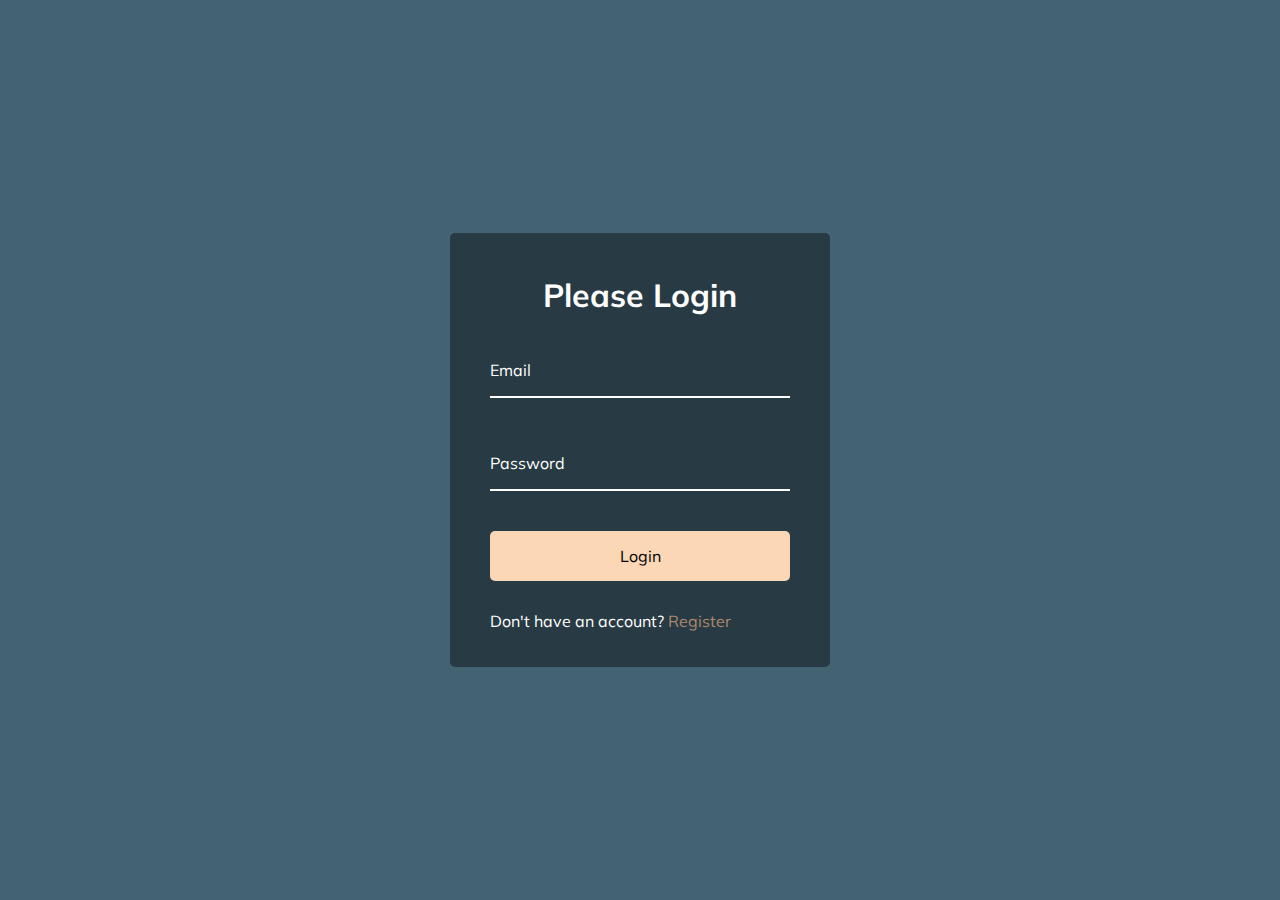
<file: index.html>
<!DOCTYPE html>
<html lang="en">
  <head>
    <meta charset="UTF-8" />
    <meta http-equiv="X-UA-Compatible" content="IE=edge" />
    <meta name="viewport" content="width=device-width, initial-scale=1.0" />
    <link rel="stylesheet" href="style.css" />
    <title>From Input Wave</title>
  </head>
  <body>
    <div class="container">
      <h1>Please Login</h1>
      <form>
        <div class="form-control">
          <input type="text" id="email" required />
          <label for="email">Email</label>
        </div>
        <div class="form-control">
          <input type="password" id="password" required />
          <label for="password">Password</label>
        </div>
        <button class="btn" type="button">Login</button>
        <p class="text">
          Don't have an account? <a href="signup.html">Register</a>
        </p>
      </form>
    </div>
    <script src="script.js"></script>
  </body>
</html>
</file>
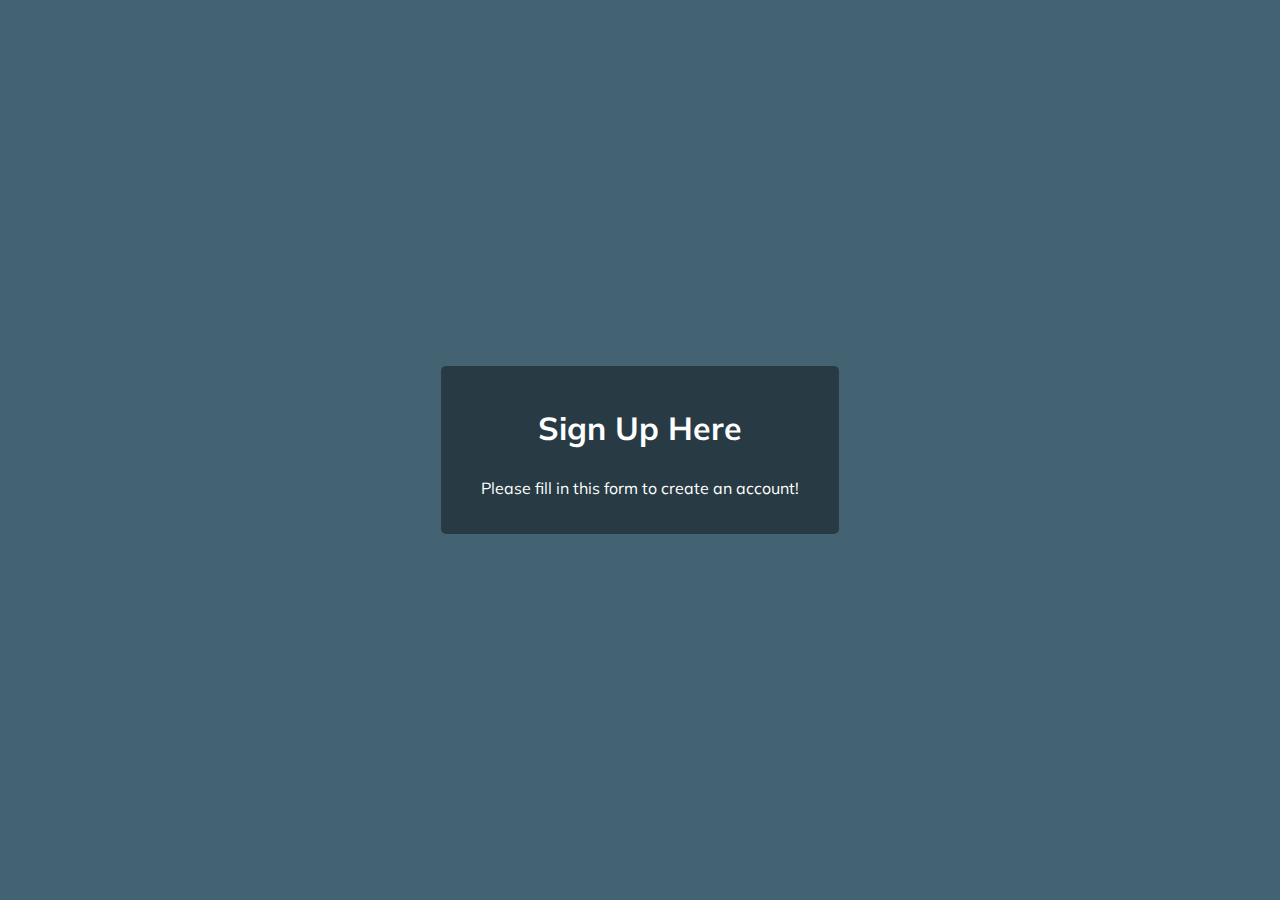
<file: signup.html>
<!DOCTYPE html>
<html lang="en">
  <head>
    <meta charset="UTF-8" />
    <meta http-equiv="X-UA-Compatible" content="IE=edge" />
    <meta name="viewport" content="width=device-width, initial-scale=1.0" />
    <link rel="stylesheet" href="style.css" />
    <title>SignUp Form</title>
  </head>
  <body>
    <div class="container">
      <form>
        <h1>Sign Up Here</h1>
        <p class="text">Please fill in this form to create an account!</p>
      </form>
    </div>
    <script src="script.js"></script>
  </body>
</html>
</file>
<file: style.css>
@import url('https://fonts.googleapis.com/css?family=Muli&display=swap');

* {
  box-sizing: border-box;
}

body {
  background-color: #436372;
  color: #fff;
  font-family: 'Muli', sans-serif;
  display: flex;
  flex-direction: column;
  align-items: center;
  justify-content: center;
  height: 100vh;
  overflow: hidden;
  margin: 0;
}

.container {
  background-color: rgba(0, 0, 0, 0.4);
  padding: 20px 40px;
  border-radius: 5px;
}

.container h1 {
  text-align: center;
  margin-bottom: 30px;
}

.container a {
  text-decoration: none;
  color: #ad886e;
}

.btn {
  cursor: pointer;
  display: inline-block;
  width: 100%;
  background: #fcd7b6;
  padding: 15px;
  font-family: inherit;
  font-size: 16px;
  border: 0;
  border-radius: 5px;
}

.btn:focus {
  outline: 0;
}

.btn:active {
  transform: scale(0.98);
}

.text {
  margin-top: 30px;
}

.form-control {
  position: relative;
  margin: 20px 0 40px;
  width: 300px;
}

.form-control input {
  background-color: transparent;
  border: 0;
  border-bottom: 2px #fff solid;
  display: block;
  width: 100%;
  padding: 15px 0;
  font-size: 18px;
  color: #fff;
}

.form-control input:focus,
.form-control input:valid {
  outline: 0;
  border-bottom-color: #fcd7b6;
}

.form-control label {
  position: absolute;
  top: 15px;
  left: 0;
  pointer-events: none;
}
</file>
